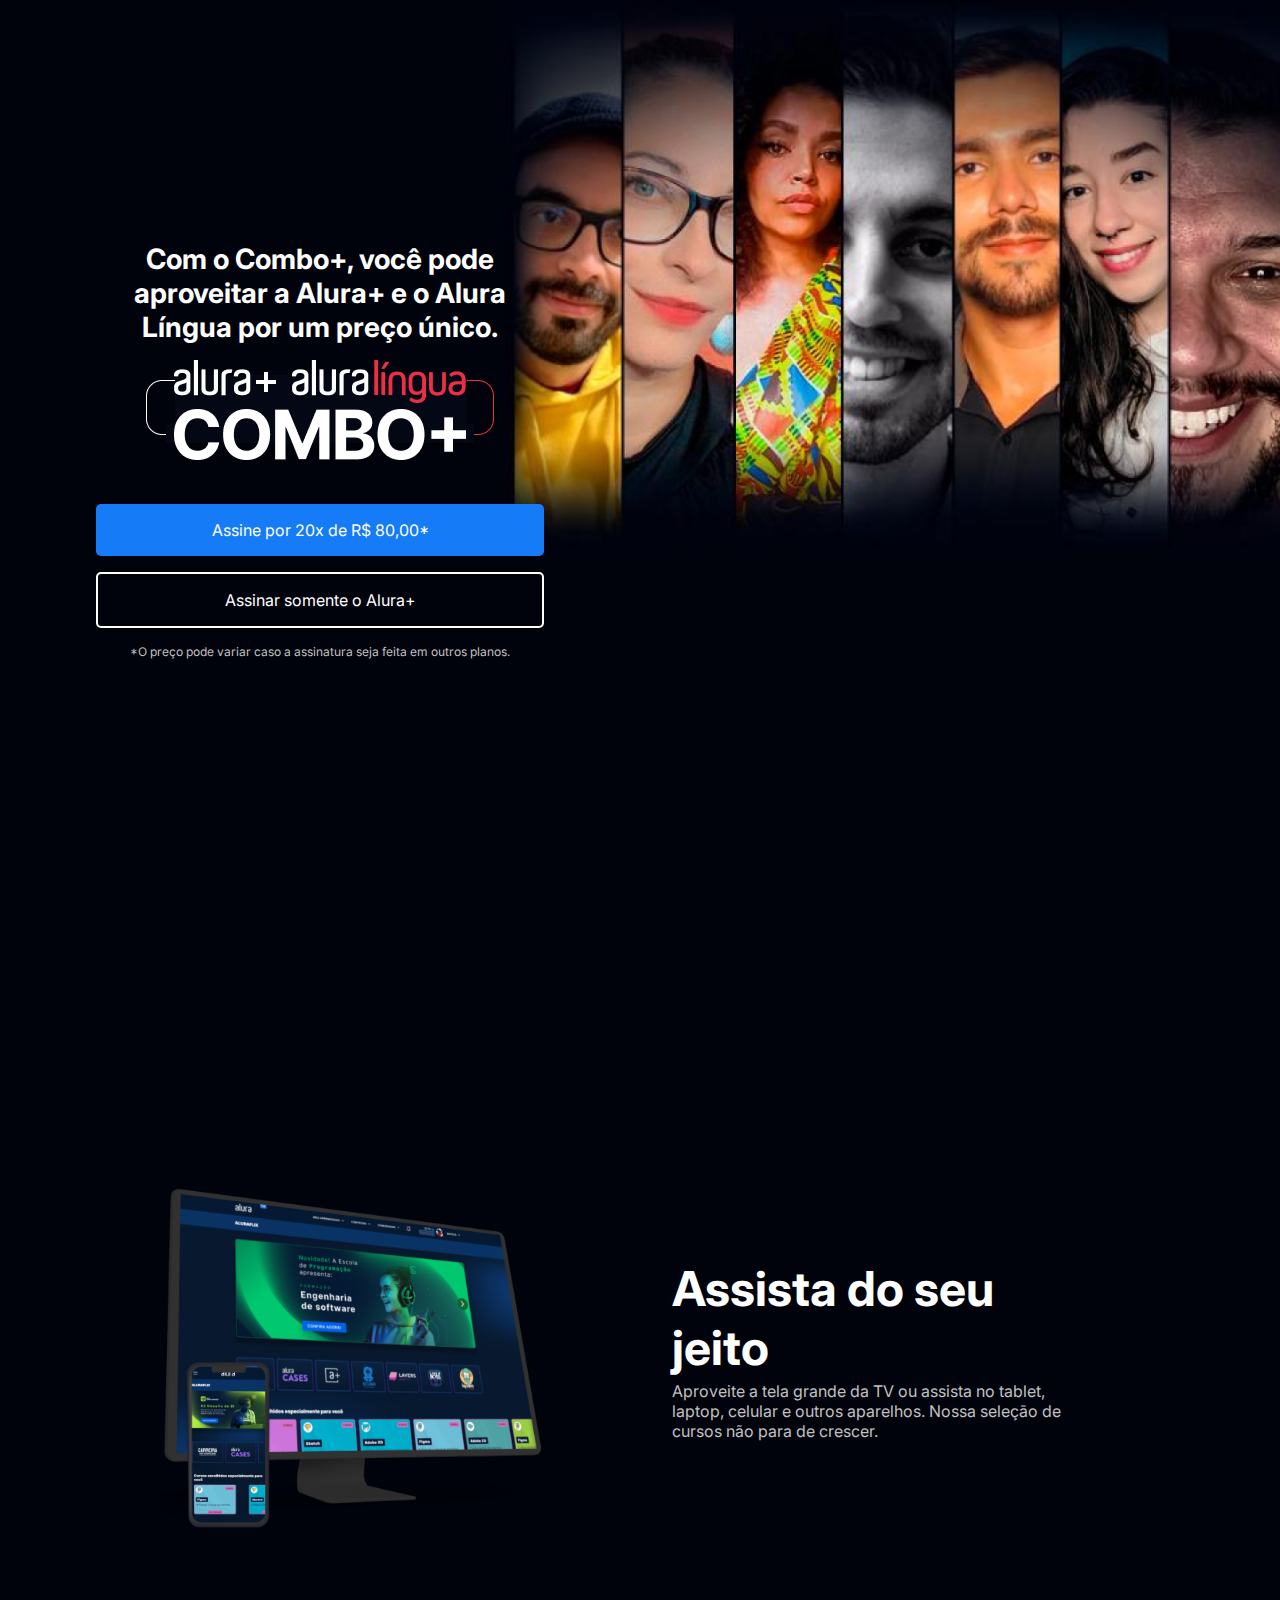
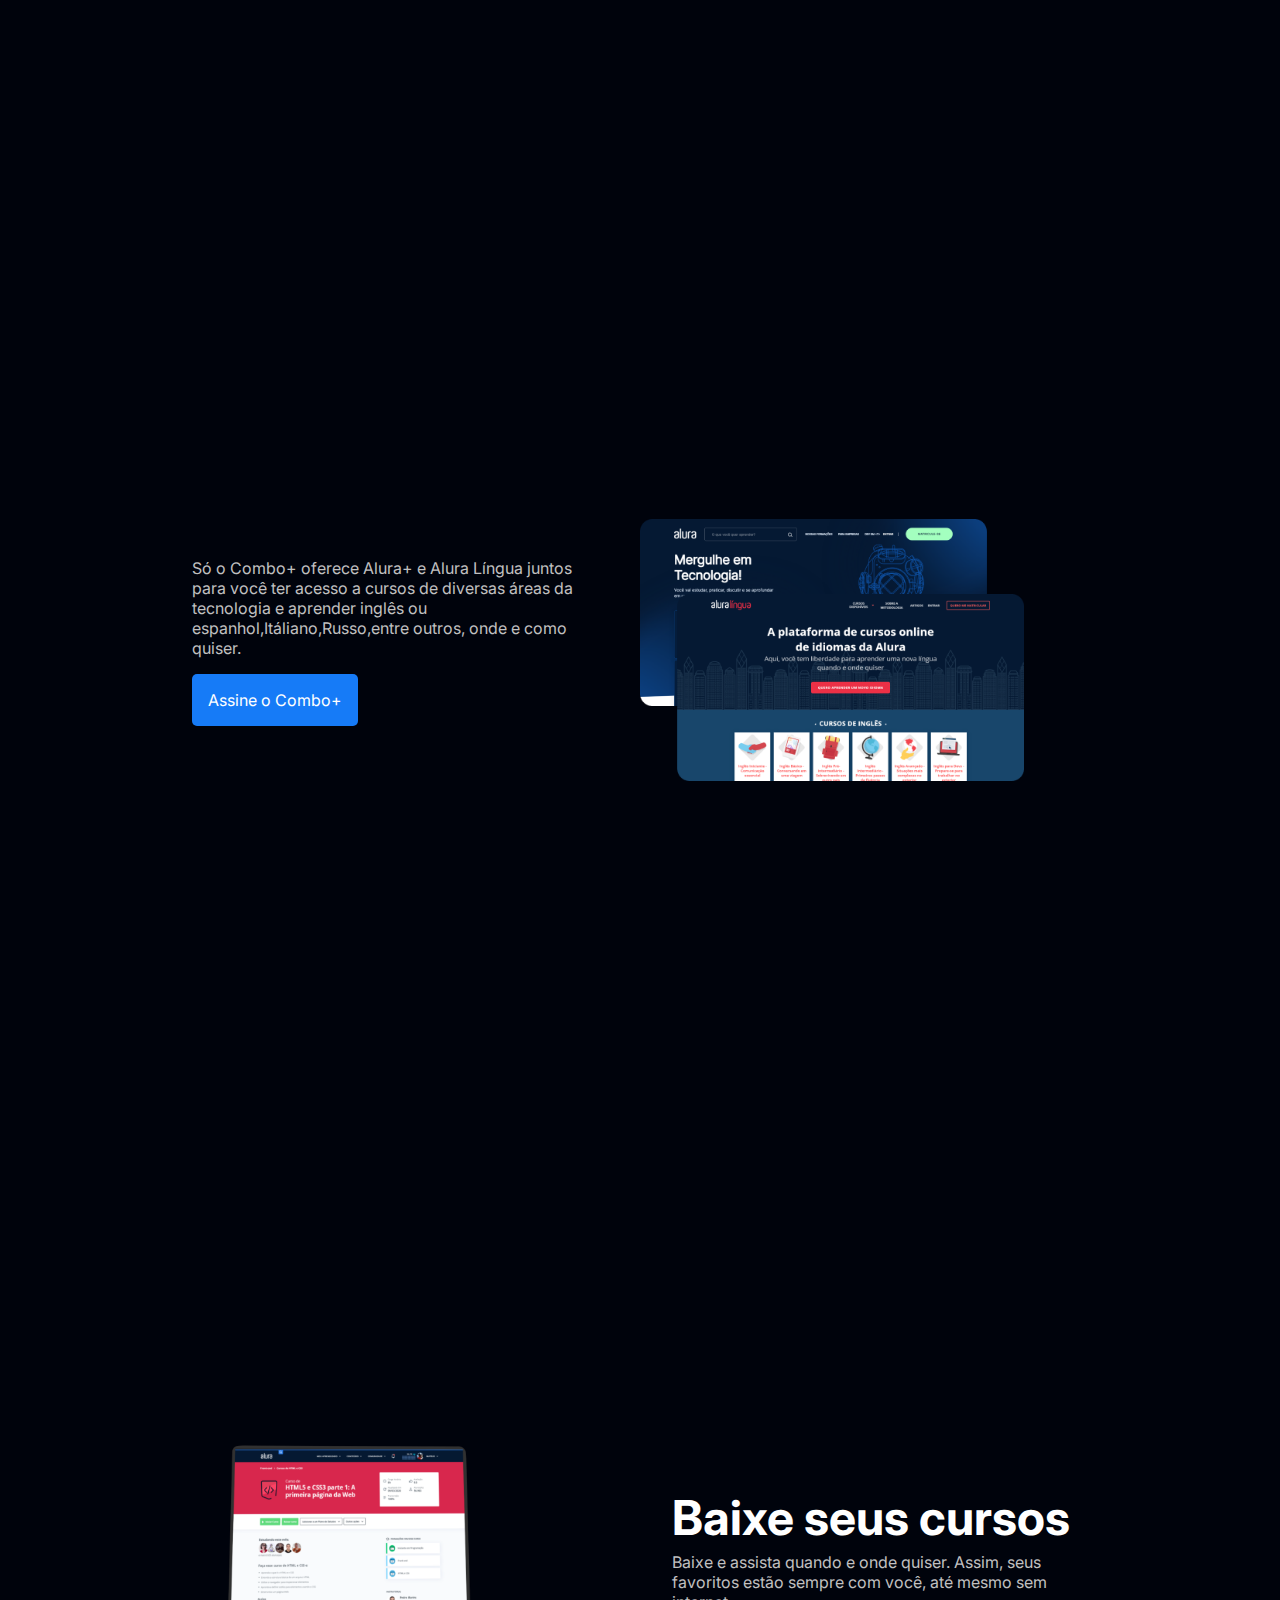
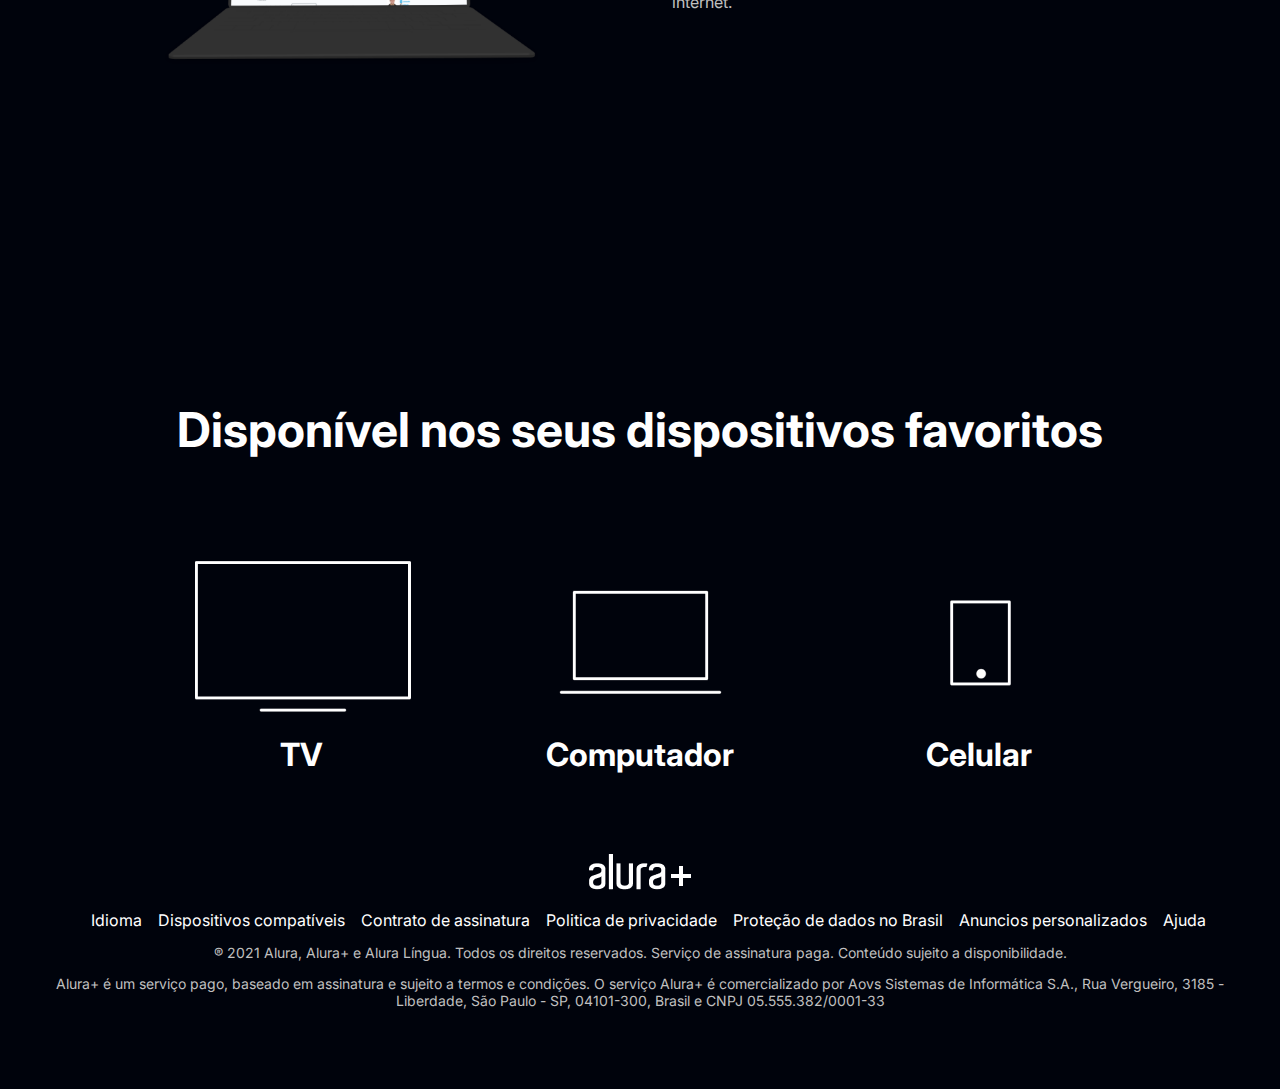
<file: index.html>
<!DOCTYPE html>
<html>

<head>
    <title>Alura Plus</title>
    <meta charset="UTF-8">
    <meta name="viewport" content="width=device-width, initial-scale=1">
    <link rel="stylesheet" href="styles.css">
    <link rel="preconnect" href="https://fonts.googleapis.com">
    <link rel="preconnect" href="https://fonts.gstatic.com" crossorigin>
    <link href="https://fonts.googleapis.com/css2?family=Inter:wght@400;700&display=swap" rel="stylesheet">
</head>

<body>
    <section class="principal container">
        <div class="container__caixa">
            <h1 class="container__titulo">Com o Combo+, você pode aproveitar a Alura+ e o Alura Língua por um preço
                único.</h1>
            <img src="img/Combo.png" alt="O combo+ é a junção do alura+ e o alura língua" class="container__imagem">
            <a href="www.alura.com.br" class="container__botao">Assine por 20x de R$ 80,00*</a>
            <a href="www.alura.com.br" class="container__botao botao_secundario">Assinar somente o Alura+</a>
            <p class="container__aviso">*O preço pode variar caso a assinatura seja feita em outros planos.</p>
        </div>
    </section>

    <section class="container secundario">
        <img src="img/Plataformas.png" alt="Um monitor e um celular com a alura plus aberta" class="secundario__imagem">
        <div class="container__descricao">
            <h2 class="descricao__titulo">Assista do seu jeito</h2>
            <p class="descricao__texto">Aproveite a tela grande da TV ou assista no tablet, laptop, celular e outros
                aparelhos. Nossa seleção de cursos não para de crescer.</p>
        </div>
    </section>

    <section class="container secundario">
        <div class="container__descricao">
            <p class="descricao__texto">
                Só o Combo+ oferece Alura+ e Alura Língua juntos para você ter acesso a cursos de diversas áreas da
                tecnologia e aprender inglês ou espanhol,Itáliano,Russo,entre outros, onde e como quiser.
            </p>
            <a href="www.alura.com.br" class="container__botao secundario__botao" container>Assine o Combo+</a>
        </div>
        <img src="img/Telas.png" alt="Tela do alura+ e alura língua" class="secundario__imagem">
    </section>

    <section class="container secundario">
        <img src="img/Notebook.png" alt="Notebook com a página do curso HTML5 e CSS3 da Alura aberta"
            class="secundario__imagem">
        <div class="container__descricao">
            <h2 class="descricao__titulo">Baixe seus cursos</h2>
            <p class="descricao__texto">Baixe e assista quando e onde quiser. Assim, seus favoritos estão sempre com
                você, até mesmo sem internet.</p>
        </div>
    </section>
    
    <section class="dispositivos">
        <h2 class="dispositivos__titulo">Disponível nos seus dispositivos favoritos</h2>
        <ul class="dispositivos__lista">
            <li>
                <img src="img/tv.png" alt="Ícone de televisão">
                <h3 class="lista__item">TV</h3>
            </li>
            <li>
                <img src="img/computador.png" alt="Ícone de computador">
                <h3 class="lista__item">Computador</h3>
            </li>
            <li>
                <img src="img/celular.png" alt="Ícone de celular">
                <h3 class="lista__item">Celular</h3>
            </li>
        </ul>
    </section>

    <footer class="rodape">
        <img src="img/Logo.png" alt="Alura+" class="rodape__logo">
        <ul class="rodape__lista">
            <li class="lista__link">
                <a href="#">Idioma</a>
            </li>
            <li class="lista__link">
                <a href="#">Dispositivos compatíveis</a>
            </li>
            <li class="lista__link">
                <a href="#">Contrato de assinatura</a>
            </li>
            <li class="lista__link">
                <a href="#">Politica de privacidade</a>
            </li>
            <li class="lista__link">
                <a href="#">Proteção de dados no Brasil</a>
            </li>
            <li class="lista__link">
                <a href="#">Anuncios personalizados</a>
            </li>
            <li class="lista__link">
                <a href="#">Ajuda</a>
            </li>
        </ul>
        <p class="rodape__texto">® 2021 Alura, Alura+ e Alura Língua. Todos os direitos reservados. Serviço de
            assinatura paga. Conteúdo sujeito a disponibilidade.</p>
        <p class="rodape__texto">Alura+ é um serviço pago, baseado em assinatura e sujeito a termos e condições. O
            serviço Alura+ é comercializado por Aovs Sistemas de Informática S.A., Rua Vergueiro, 3185 - Liberdade, São
            Paulo - SP, 04101-300, Brasil e CNPJ 05.555.382/0001-33</p>
    </footer>
</body>

</html>
</file>
<file: styles.css>
:root {
    --branco-principal: #FFFFFF;
    --cinza-secundario: #C0C0C0;
    --botao-azul: #167BF7;
    --cor-de-fundo: #00030C;
    --fonte-principal: 'Inter';
    --botao-azul-efeito: #3c92fa;
}

body {
    background-color: var(--cor-de-fundo);
    color: var(--branco-principal);
    font-family: var(--fonte-principal);
    font-size: 16px;
    font-weight: 400;
}

* {
    margin: 0;
    padding: 0;
}

.principal {
    background-image: url("img/Background.png");
    background-repeat: no-repeat;
    background-size: contain;
    align-items: center;
    text-align: center;
}

.container {
    height: 100vh;
    display: grid;
    grid-template-columns: 50% 50%;
}

.container__botao {
    background-color: var(--botao-azul);
    border-radius: 5px;
    padding: 1em;
    color: var(--branco-principal);
    display: block;
    text-decoration: none;
    margin-bottom: 1em;
}

.botao_secundario {
    background-color: transparent;
    border: 2px solid var(--branco-principal)
}

.container__aviso {
    font-size: 12px;
    color: var(--cinza-secundario);
}

.container__titulo {
    font-size: 28px;
    font-weight: 700;
}

.container__imagem {
    margin: 1em 0 2em 0;
}

.container__caixa {
    margin: 0 6em;
}

.secundario__imagem {
    width: 80%;
}

.secundario {
    align-items: center;
    margin: 0 10em;
}

.descricao__titulo {
    font-weight: 700;
    font-size: 48px;
    color: var(--branco-principal);
    margin-bottom: 0.1em;
}

.descricao__texto {
    color: var(--cinza-secundario);
}

.secundario__botao {
    display: inline-block;
    margin-top: 1em;
}

.container__descricao {
    padding: 2em;
}

.dispositivos__lista {
    display: flex;
    justify-content: center;
    list-style-type: none;
    margin: 5em 0;
}

.dispositivos {
    text-align: center;
}

.dispositivos__titulo {
    font-size: 48px;
    color: var(--branco-principal);
}

.lista__item {
    font-size: 32px;
    color: var(--branco-principal);
}

.rodape {
    text-align: center;
    margin: 5em 3em;
}

.rodape__lista {
    display: flex;
    justify-content: center;
    list-style-type: none;
    margin-top: 1em;
}

.lista__link a{
    text-decoration: none;
    color: var(--branco-principal);
    margin-left: 1em;
}

.rodape__texto {
    margin: 1em 0;
    color: var(--cinza-secundario);
    font-size: 14px;
}

.lista__link a:hover {
    color: var(--botao-azul);
}

.lista__link a:active {
    color: purple;
}

.container__botao:hover {
    background-color: var(--botao-azul-efeito);
    color: var(--cor-de-fundo);
}
</file>
